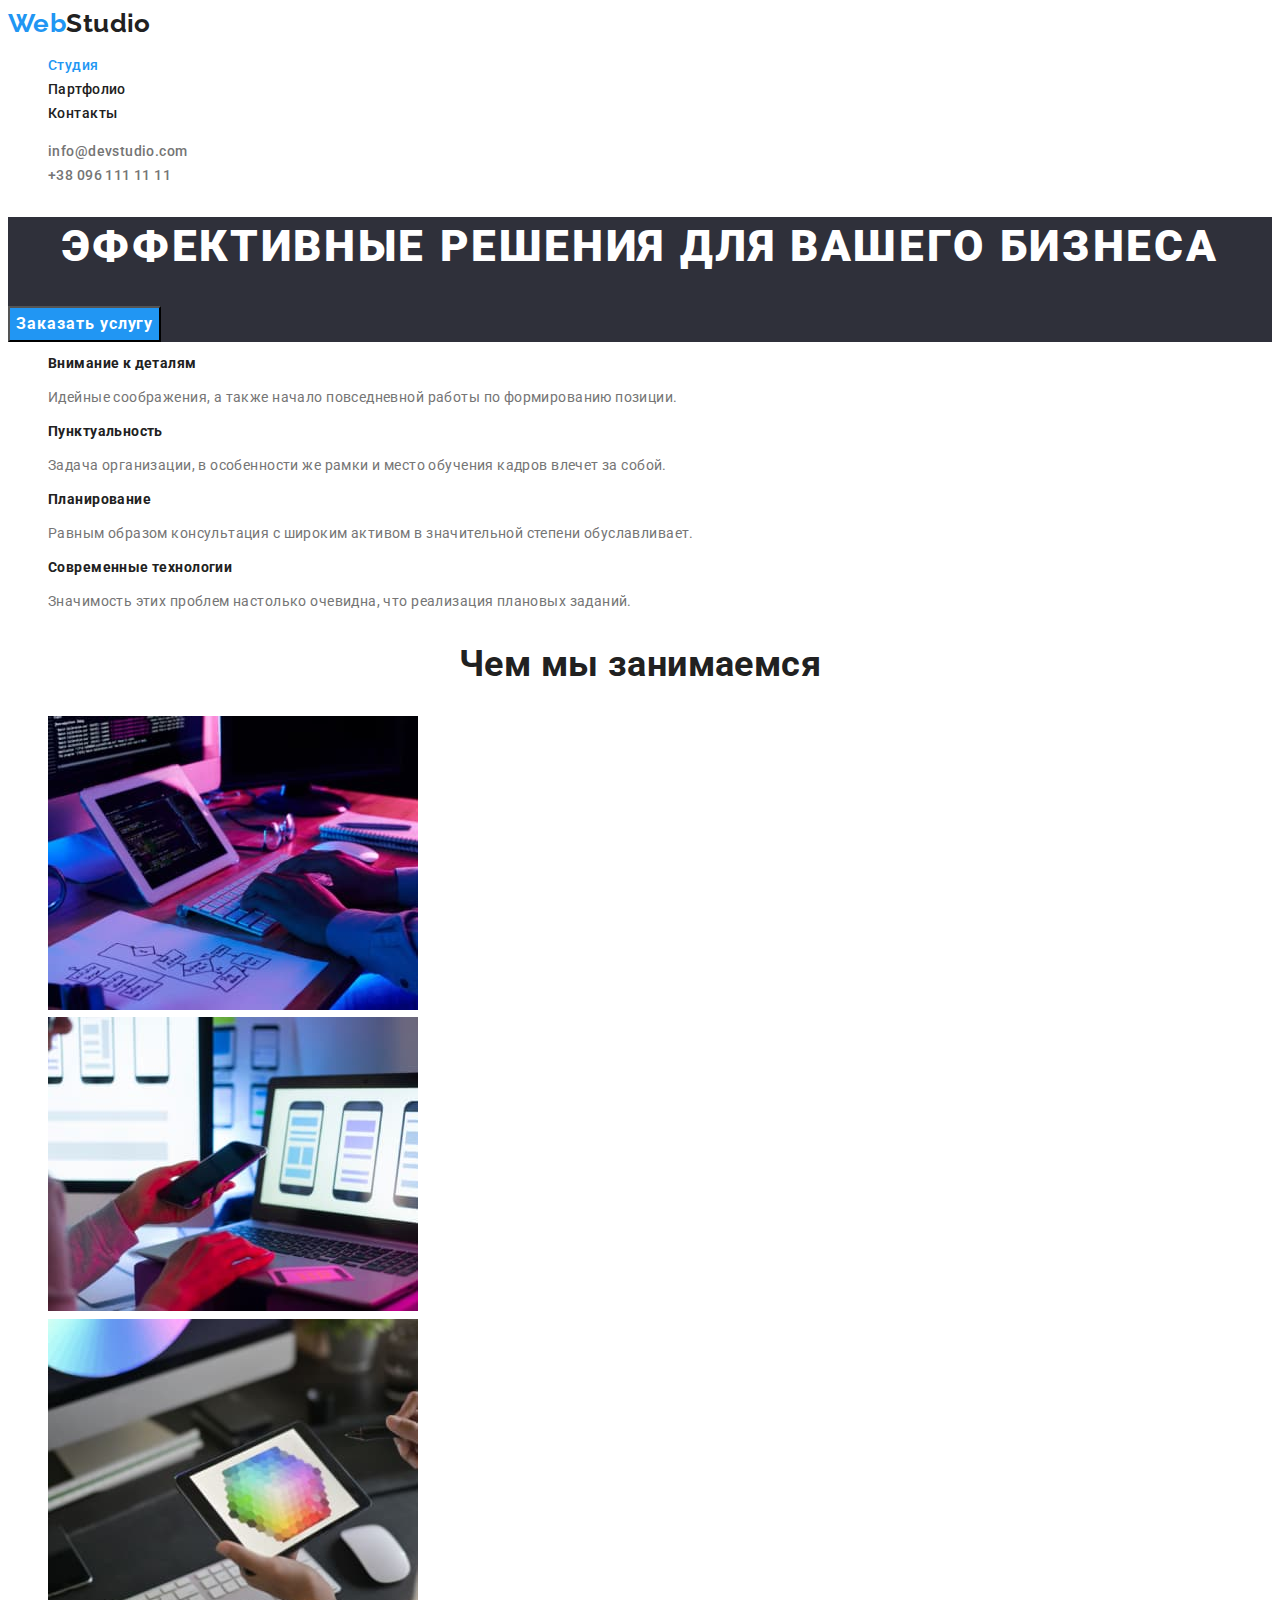
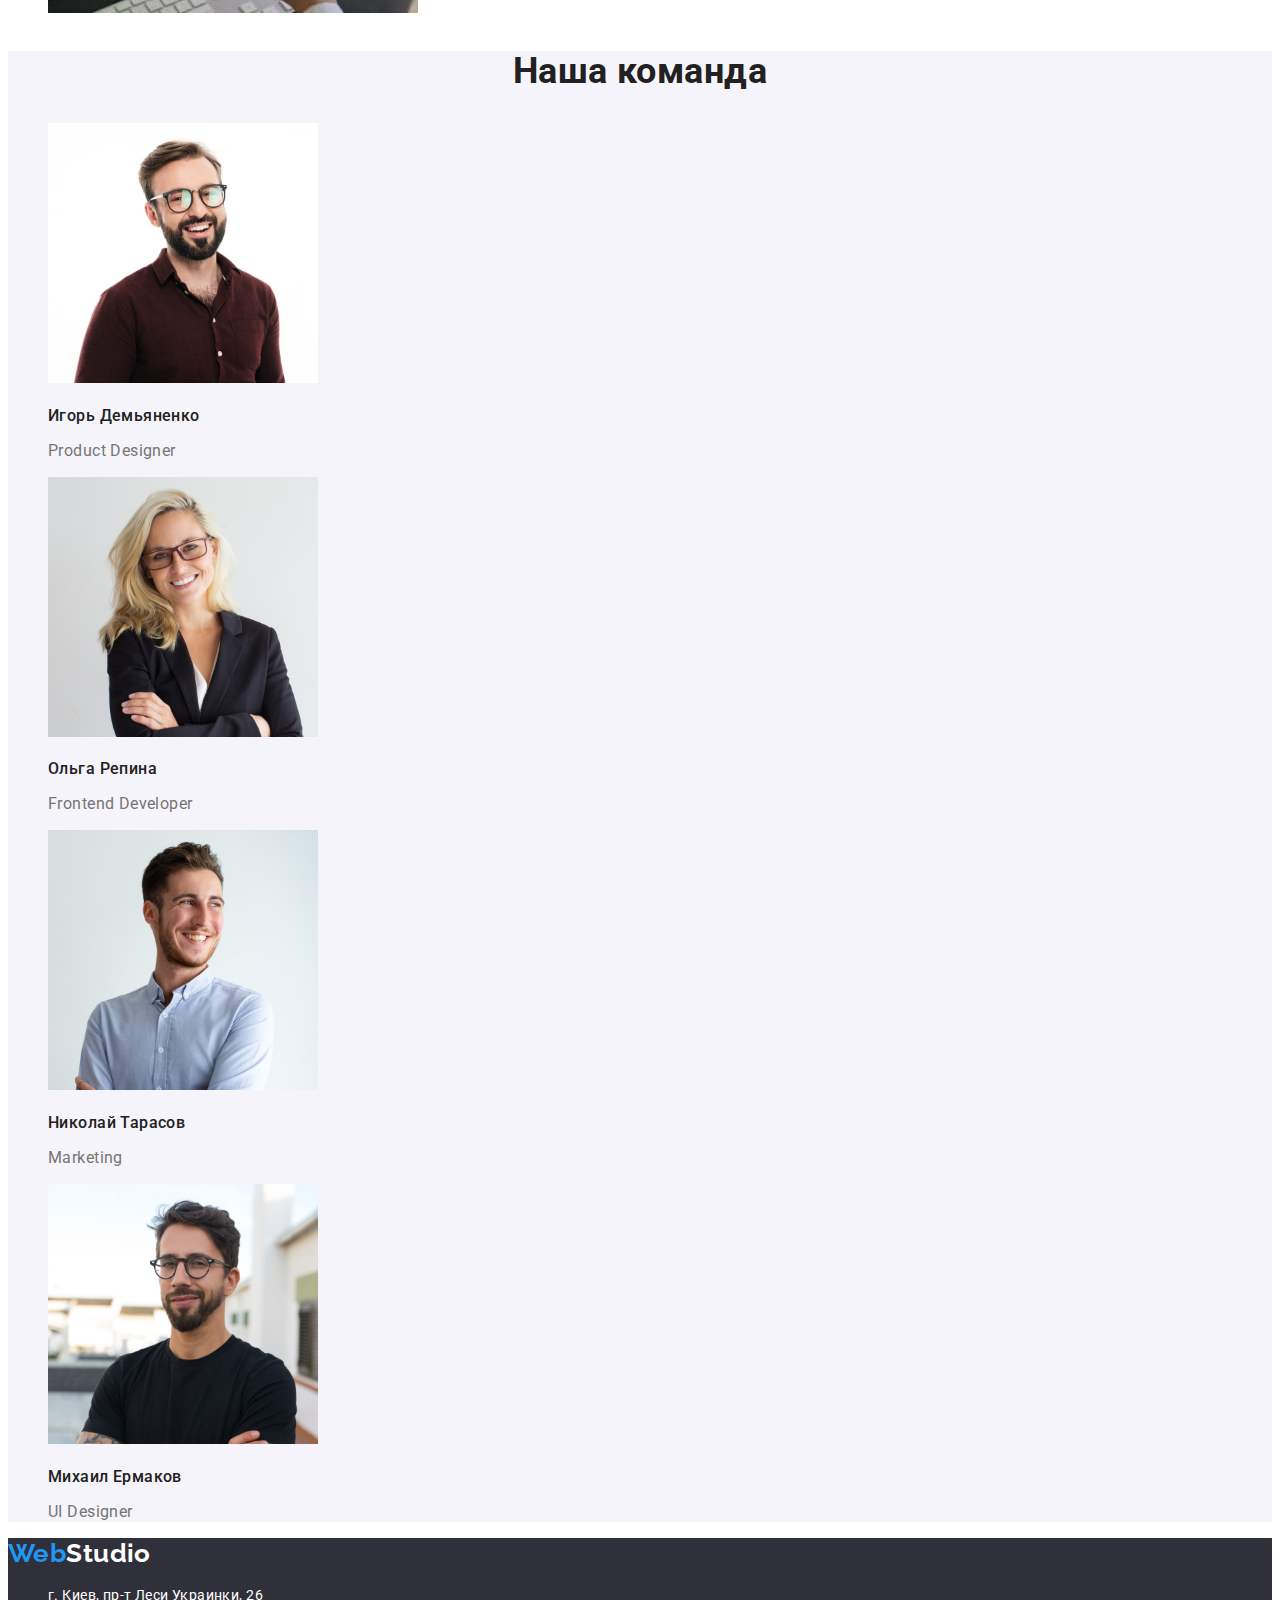
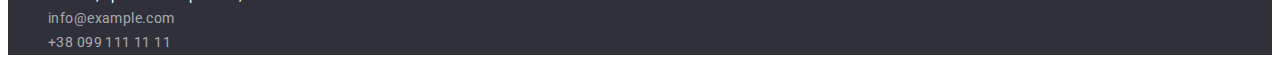
<file: index.html>
<!DOCTYPE html>
<html lang="ru">

<head>
    <meta charset="UTF-8" />
    <meta http-equiv="X-UA-Compatible" content="IE=edge" />
    <meta name="viewport" content="width=device-width, initial-scale=1.0" />
    <title>Студия</title>
    <link
        href="https://fonts.googleapis.com/css2?family=Raleway:wght@700&family=Roboto:wght@400;500;700;900&display=swap"
        rel="stylesheet" />
    <link rel="stylesheet" href="css/style.css" />
</head>

<body>
    <!--header container-->
    <header class="page-header">
        <nav>
            <a href="./index.html" class="logo">Web<span class="studio">Studio</span> </a>
            <ul class="site-nav">
                <li><a href="./index.html" class="link current"> Студия </a></li>
                <li><a href="./portfolio.html" class="link"> Партфолио </a></li>
                <li><a href="#" class="link"> Контакты </a></li>
            </ul>
        </nav>
        <ul class="auth-nav">
            <li><a href="mailto:info@devstudio.com" class="link">info@devstudio.com</a></li>
            <li><a href="tel:+380961111111" class="link">+38 096 111 11 11</a></li>
        </ul>
    </header>
    <!--main container-->
    <main class="page-maine">
        <!--hero section-->
        <section class="hero-section">
            <h1 class="hero-title">Эффективные решения для вашего бизнеса</h1>
            <button type="button" class="hero-button">Заказать услугу</button>
        </section>
        <!--section advantages-->
        <section class="advantages-section">
            <h2 class="visually-hidden">Наши преимущества</h2>
            <ul class="advantages-list">
                <li>
                    <h3 class="list-title">Внимание к деталям</h3>
                    <p>Идейные соображения, а также начало повседневной работы по формированию позиции.</p>
                </li>
                <li>
                    <h3 class="list-title">Пунктуальность</h3>
                    <p>
                        Задача организации, в особенности же рамки и место обучения кадров влечет за собой.
                    </p>
                </li>
                <li>
                    <h3 class="list-title">Планирование</h3>
                    <p>
                        Равным образом консультация с широким активом в значительной степени обуславливает.
                    </p>
                </li>
                <li>
                    <h3 class="list-title">Современные технологии</h3>
                    <p>Значимость этих проблем настолько очевидна, что реализация плановых заданий.</p>
                </li>
            </ul>
        </section>
        <!--work section-->
        <section class="work-section">
            <h2 class="section-title">Чем мы занимаемся</h2>
            <ul class="work-list">
                <li>
                    <img src="./imeges/img.jpg" alt="Печатает на клавиатуре" width="370" height="294" />
                </li>
                <li><img src="./imeges/img-1.jpg" alt="Телефон и ноутбук" width="370" height="294" /></li>
                <li><img src="./imeges/img-2.jpg" alt="Планшет в руках" width="370" height="294" /></li>
            </ul>
        </section>
        <!--team section-->
        <section class="team-section">
            <h2 class="section-title">Наша команда</h2>
            <ul class="team-list">
                <li>
                    <img src="./imeges/img-3.jpg" alt=" Первый член команды" width="270" height="260" />
                    <h3 class="list-title">Игорь Демьяненко</h3>
                    <p class="profession">Product Designer</p>
                </li>
                <li>
                    <img src="./imeges/img-4.jpg" alt="Второй член команды" width="270" height="260" />
                    <h3 class="list-title">Ольга Репина</h3>
                    <p class="profession">Frontend Developer</p>
                </li>
                <li>
                    <img src="./imeges/img-5.jpg" alt="Третий член команды" width="270" height="260" />
                    <h3 class="list-title">Николай Тарасов</h3>
                    <p class="profession">Marketing</p>
                </li>
                <li>
                    <img src="./imeges/img-6.jpg" alt="Четвертый член команды" width="270" height="260" />
                    <h3 class="list-title">Михаил Ермаков</h3>
                    <p class="profession">UI Designer</p>
                </li>
            </ul>
        </section>
    </main>
    <!--footer container-->
    <footer class="footer-section">
        <a href="./index.html" class="logo">Web<span class="studio">Studio</span> </a>
        <address class="address">
            <ul class="address-list">
                <li>
                    <a href="https://goo.gl/maps/1aV7GLh5moSTKQaL6" target="_blank" rel="noopener noreferrer"
                        class="text">
                        г. Киев, пр-т Леси Украинки, 26
                    </a>
                </li>
                <li><a href="mailto:info@example.com" class="link">info@example.com</a></li>
                <li><a href="tel:+380991111111" class="link">+38 099 111 11 11</a></li>
            </ul>
        </address>
    </footer>
</body>

</html>
</file>
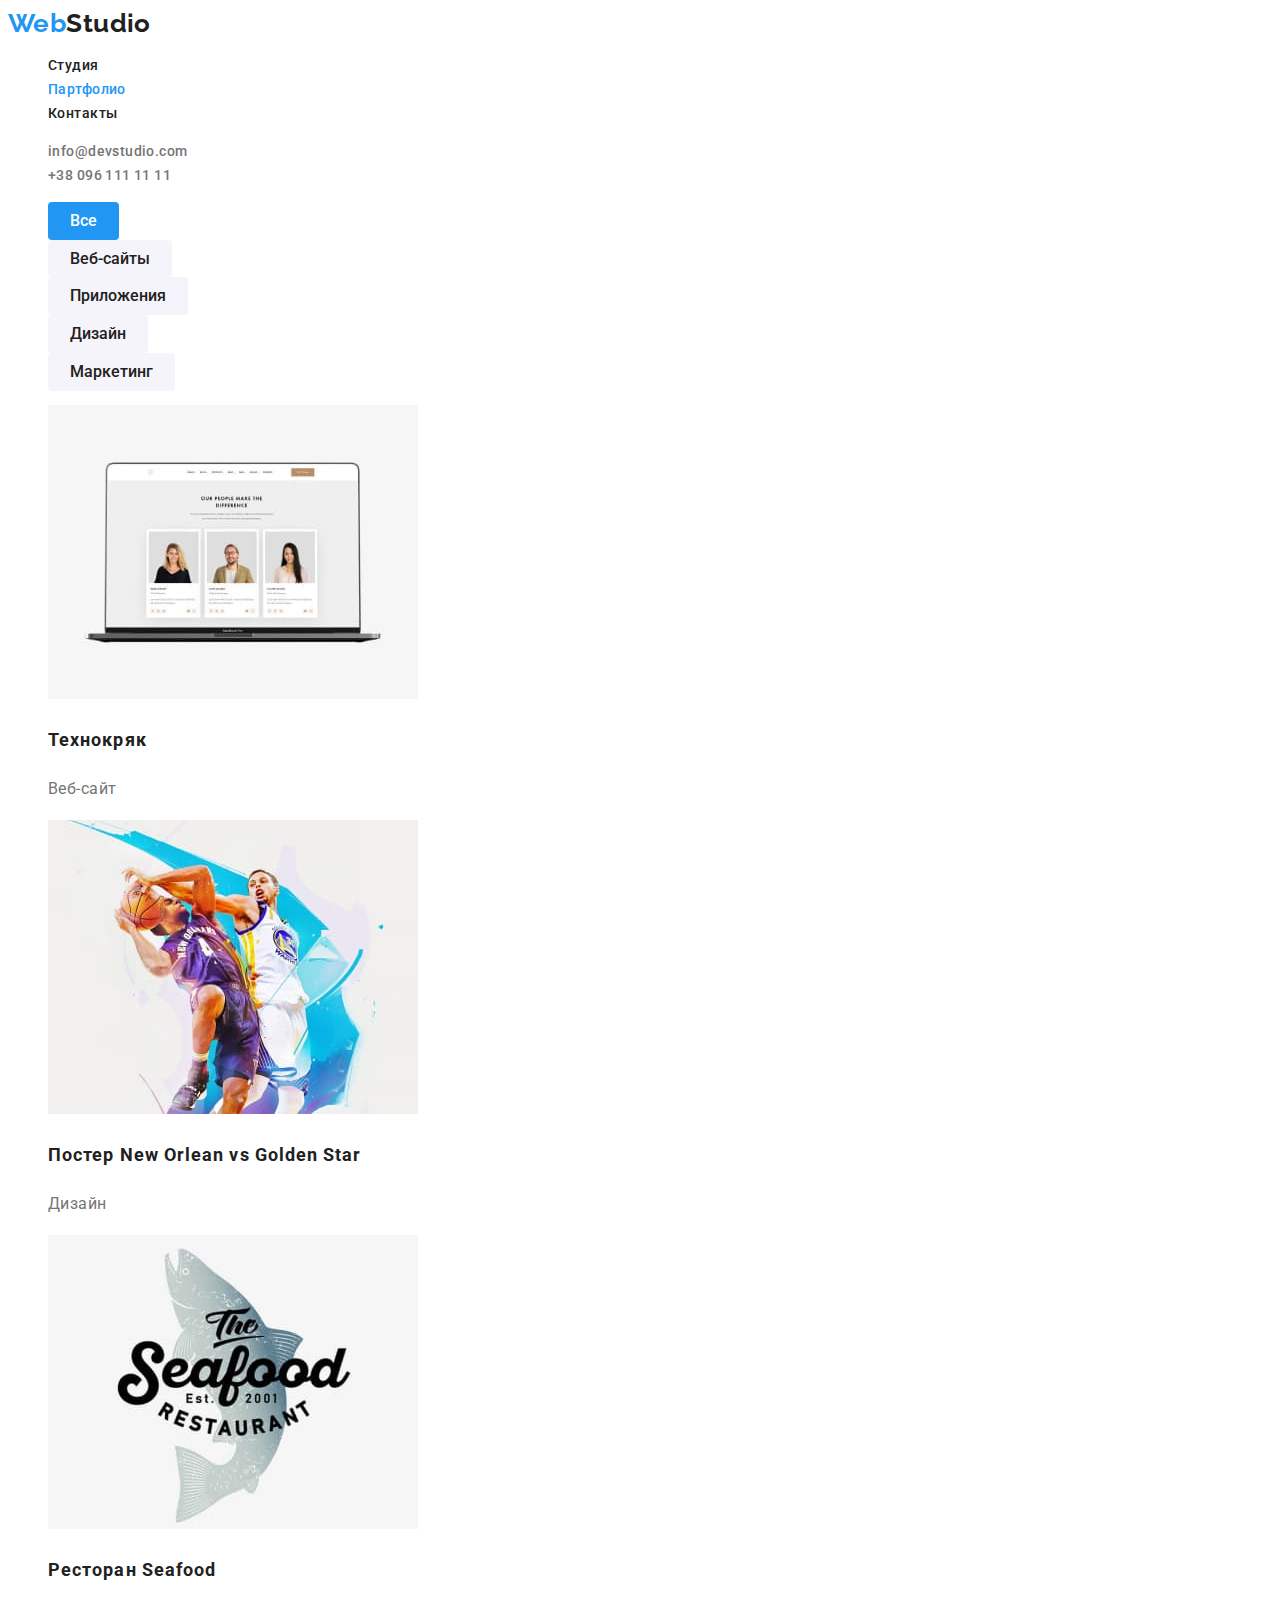
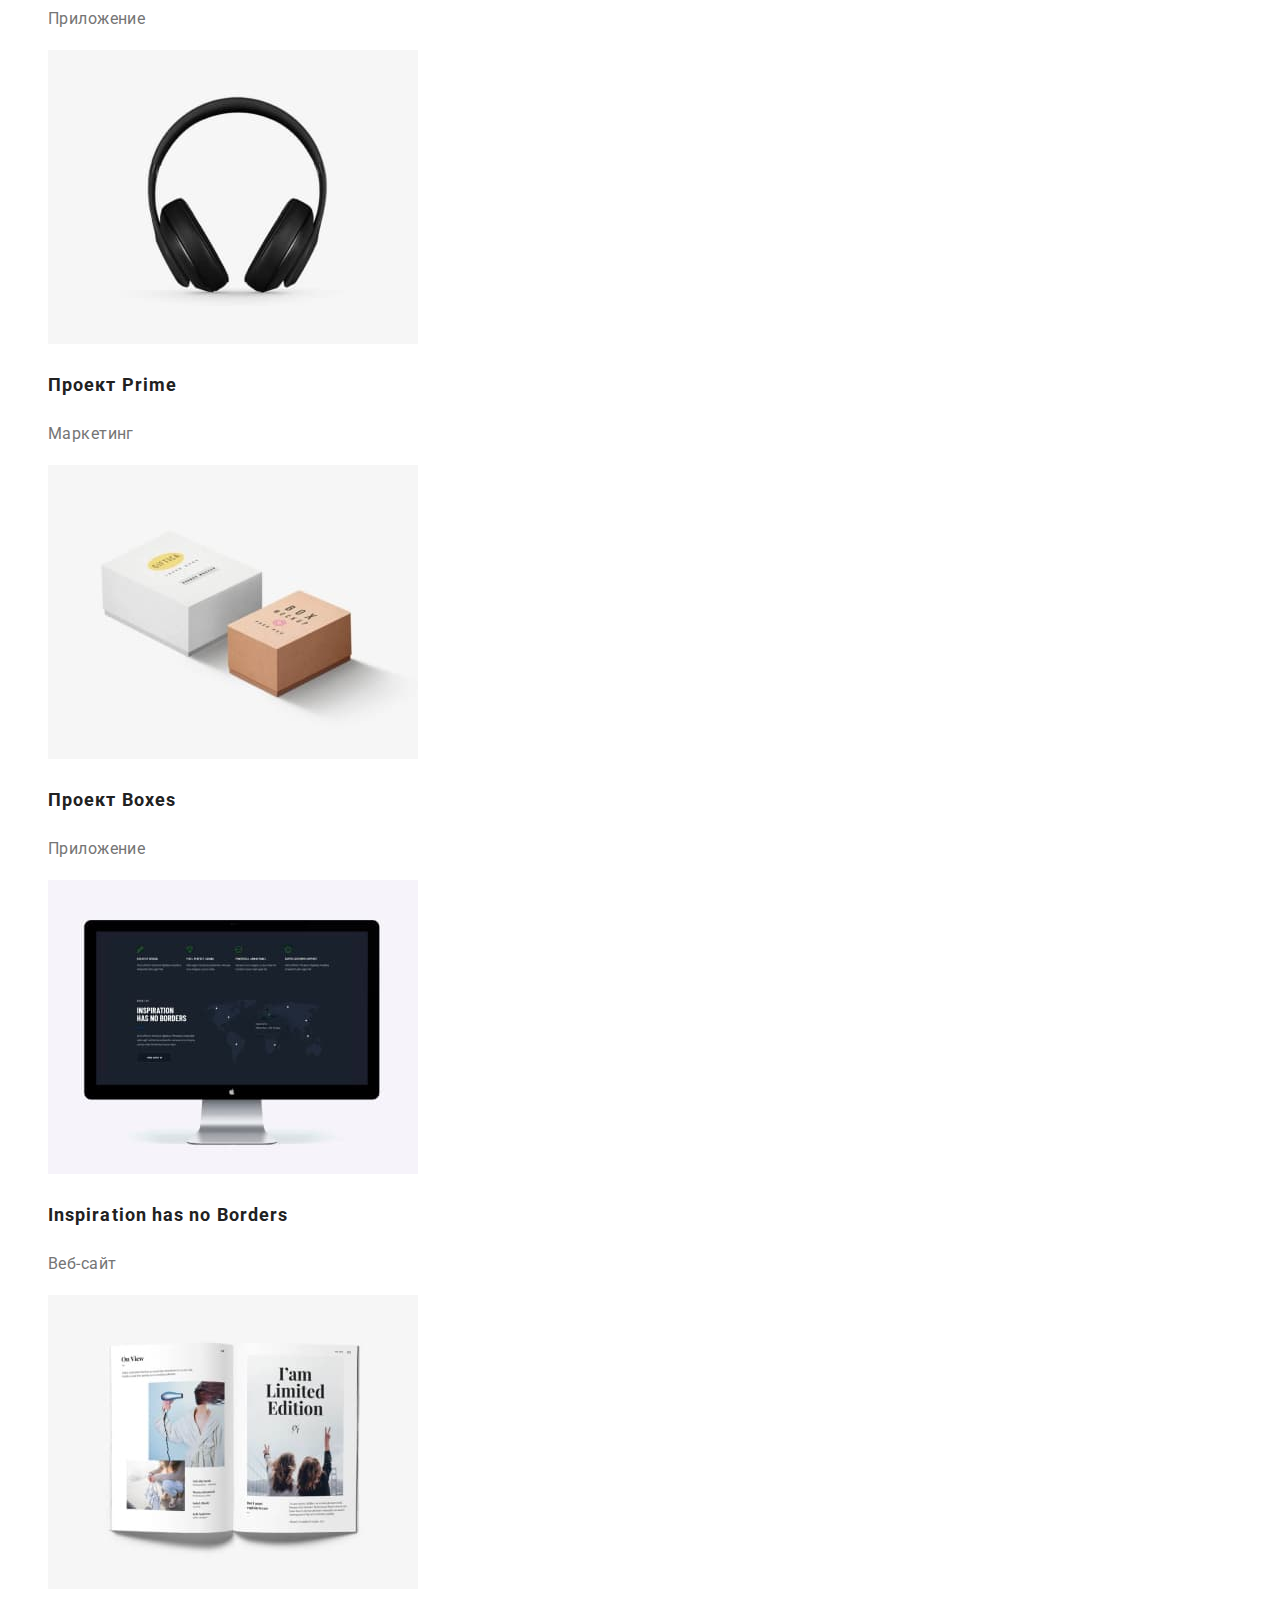
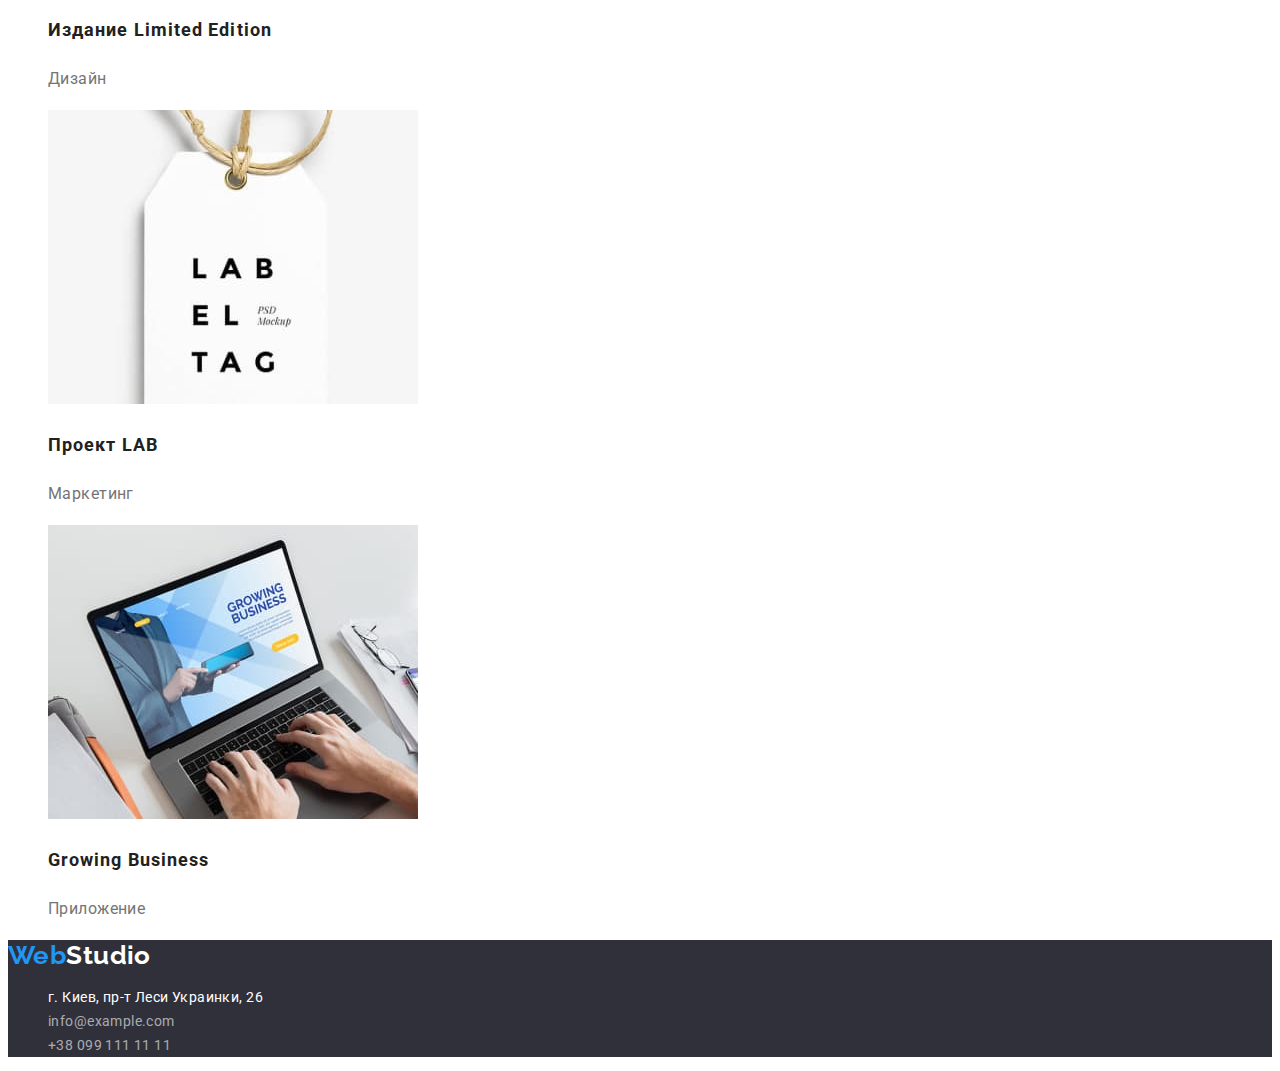
<file: portfolio.html>
<!DOCTYPE html>
<html lang="ru">

<head>
    <meta charset="UTF-8">
    <meta http-equiv="X-UA-Compatible" content="IE=edge">
    <meta name="viewport" content="width=device-width, initial-scale=1.0">
    <title>Портфолио</title>
    <link href="https://fonts.googleapis.com/css2?family=Raleway:wght@700&family=Roboto:wght@400;500;700;900&display=swap"
        rel="stylesheet">
    <link rel="stylesheet" href="css/style.css">
</head>

<body>
    <!--header container-->
    <header class="page-header">
        <nav>
            <a href="./index.html" class="logo">Web<span class="studio">Studio</span> </a>
            <ul class="site-nav">
                <li><a href="./index.html" class="link"> Студия </a></li>
                <li><a href="./portfolio.html" class="link current"> Партфолио </a></li>
                <li><a href="#" class="link"> Контакты </a></li>
            </ul>
        </nav>
        <ul class="auth-nav">
            <li><a href="mailto:info@devstudio.com" class="link">info@devstudio.com</a></li>
            <li><a href="tel:+380961111111" class="link">+38 096 111 11 11</a></li>
        </ul>
    </header>
    <!--main container-->
    <main class="main-portfolio">
        <!--main portfolio section-->
        <section class="section-portfolio">
            <h1 class="visually-hidden"> Портфолио </h1>
            <ul class="button-list">
                <li><button type="button" class="filter-button active"> Все </button></li>
                <li><button type="button" class="filter-button"> Веб-сайты </button></li>
                <li><button type="button" class="filter-button"> Приложения </button></li>
                <li><button type="button" class="filter-button"> Дизайн </button></li>
                <li><button type="button" class="filter-button"> Маркетинг </button></li>
            </ul>
            <ul class="portfolio-list">
                <li><a href="#"><img src="./imeges/img-10.jpg" alt="на ноутбуке изображены три IT-специалиста" width="370" height="294"> 
                        <h2 class="portfolio-title">Технокряк </h2>
                        <p class="desc">Веб-сайт</p>
                    </a> </li>
                <li><a href="#"><img src="./imeges/img-11.jpg" alt="два играка в баскетбол в прижке" width="370" height="294">
                        <h2 class="portfolio-title">Постер New Orlean vs Golden Star </h2>
                        <p class="desc">Дизайн</p>
                    </a></li>
                <li><a href="#"><img src="./imeges/img-12.jpg" alt="эмблема ресторана морепродукты" width="370" height="294">
                        <h2 class="portfolio-title">Ресторан Seafood </h2>
                        <p class="desc"> Приложение</p>
                    </a> </li>
                <li><a href="#"><img src="./imeges/img-13.jpg" alt="наушники" width="370" height="294">
                        <h2 class="portfolio-title">Проект Prime </h2>
                        <p class="desc">Маркетинг</p>
                    </a> </li>
                <li><a href="#"><img src="./imeges/img-14.jpg" alt="две картоные коробочки" width="370" height="294">
                        <h2 class="portfolio-title">Проект Boxes </h2>
                        <p class="desc">Приложение</p>
                    </a></li>
                <li><a href="#"><img src="./imeges/img-15.jpg" alt="монитор" width="370" height="294">
                        <h2 class="portfolio-title">Inspiration has no Borders </h2>
                        <p class="desc"> Веб-сайт</p>
                    </a></li>
                <li><a href="#"><img src="./imeges/img-16.jpg" alt="открытая книга" width="370" height="294">
                        <h2 class="portfolio-title">Издание Limited Edition </h2>
                        <p class="desc">Дизайн</p>
                    </a> </li>
                <li><a href="#"><img src="./imeges/img-17.jpg" alt="логотип проекта лаб" width="370" height="294">
                        <h2 class="portfolio-title">Проект LAB </h2>
                        <p class="desc"> Маркетинг</p>
                    </a> </li>
                <li><a href="#"><img src="./imeges/img-18.jpg" alt="человек печатающий на ноутбуке" width="370" height="294">
                        <h2 class="portfolio-title">Growing Business </h2>
                        <p class="desc">Приложение</p>
                    </a></li>
            </ul>
        </section>
    </main>
    <!--footer container-->
    <footer class="footer-section">
        <a href="./index.html" class="logo">Web<span class="studio">Studio</span> </a>
        <address class="address">
            <ul class="address-list">
                <li><a href="https://goo.gl/maps/1aV7GLh5moSTKQaL6" target="_blank" rel="noopener noreferrer" class="text">
                        г. Киев, пр-т Леси Украинки, 26 </a></li>
                <li><a href="mailto:info@example.com" class="link">info@example.com</a></li>
                <li><a href="tel:+380991111111" class="link">+38 099 111 11 11</a></li>
            </ul>
        </address>
    </footer>
</body>

</html>
</file>
<file: css/style.css>
/*  цвет */

/* цвет основного текста: rgba(117, 117, 117, 1) */
/* цвет акцента кнопка портфолио Logo и ссылки (синий): rgba(33, 150, 243, 1) */
/* белый цвет: #FFFFFF; */
/* чорний цвет h-h3: rgba(33, 33, 33, 1) */
/* цвет background hero, footer: rgba(47, 48, 58, 1) */

/* переменные */
:root {
  --title-text-color: rgba(33, 33, 33, 1);
  --primary-text-color: rgba(117, 117, 117, 1);
  --аccent-color: rgba(33, 150, 243, 1);
  --background-color: #ffffff;
  --footer-backgraund-color: rgba(47, 48, 58, 1);
}

/* body стили */
body {
  font-family: Roboto, sans-serif;
  font-size: 14px;
  line-height: 1.71;
  letter-spacing: 0.03em;
  background: var(--background-color);
  color: var(--primary-text-color);
}
/* link decoration */
a {
  text-decoration: none;
  font-style: normal;
}
li {
  list-style: none;
}
/* title color*/
h1,
h2,
h3 {
  color: var(--title-text-color);
}
.visually-hidden {
  position: absolute;
  width: 1px;
  height: 1px;
  margin: -1px;
  border: 0;
  padding: 0;

  white-space: nowrap;
  clip-path: inset(100%);
  clip: rect(0 0 0 0);
  overflow: hidden;
}
/*          page studio          */
/* logo */
.logo,
.studio {
  font-family: "Raleway", sans-serif;
  font-weight: 700;
  font-size: 26px;
  line-height: 1.17;
  color: var(--аccent-color);
}
.studio {
  color: var(--title-text-color);
}

/* navigation */
.site-nav .link {
  font-weight: 500;
  color: var(--title-text-color);
}
.site-nav .link.current {
  color: var(--аccent-color);
}
.auth-nav .link {
  font-weight: 500;
  color: var(--primary-text-color);
}
.link:hover,
.link:focus {
  color: var(--аccent-color);
}

/* hero section */
.hero-section {
  background: rgba(47, 48, 58, 1);
}
.hero-title {
  font-weight: 900;
  font-size: 44px;
  line-height: 1.36;
  letter-spacing: 0.06em;
  text-align: Center;
  text-transform: uppercase;
  color: #ffffff;
}
.hero-button {
  font-family: inherit;
  cursor: pointer;
  font-weight: 700;
  font-size: 16px;
  line-height: 1.88;

  letter-spacing: 0.06em;
  background: var(--аccent-color);
  color: #ffffff;
}

/* advantages-section */
.section-title {
  font-size: 36px;
  line-height: 1.16;
  text-align: center;
}
.list-title {
  font-size: 14px;
  line-height: 1.14;
}

/* work section */

/* team section */
.team-section {
  background: rgba(245, 244, 250, 1);
}
.team-list .list-title {
  font-weight: 500;
  font-size: 16px;
  line-height: 1.18;
}
.profession {
  font-size: 16px;
  line-height: 1.18;
}

/* footer */
.footer-section {
  background: var(--footer-backgraund-color);
}
.footer-section .studio,
.address-list .text {
  color: #ffffff;
}
.address-list .link {
  color: rgba(255, 255, 255, 0.6);
}
.address-list .link:hover,
.address-list .link:focus {
  color: var(--аccent-color);
}

/*       page portfolio        */
.filter-button {
  font-family: inherit;
  cursor: pointer;
  font-weight: 500;
  font-size: 16px;
  line-height: 1.62;
 
  padding: 6px 22px;
  border-radius: 4px;
  border: none;
  text-transform: none;
  background: rgba(245, 244, 250, 1);
  color: var(--title-text-color);
}
.active {
  background-color: var(--аccent-color);
  color: #ffffff;
}
.filter-button:hover,
.filter-button:focus {
  background: var(--аccent-color);
  color: #ffffff;
}
.portfolio-title {
  font-size: 18px;
  line-height: 2.00;
  letter-spacing: 0.06em;
  color: var(--title-text-color);
}
.desc {
  font-size: 16px;
  line-height: 1.88;
  color: var(--primary-text-color);
}
</file>
